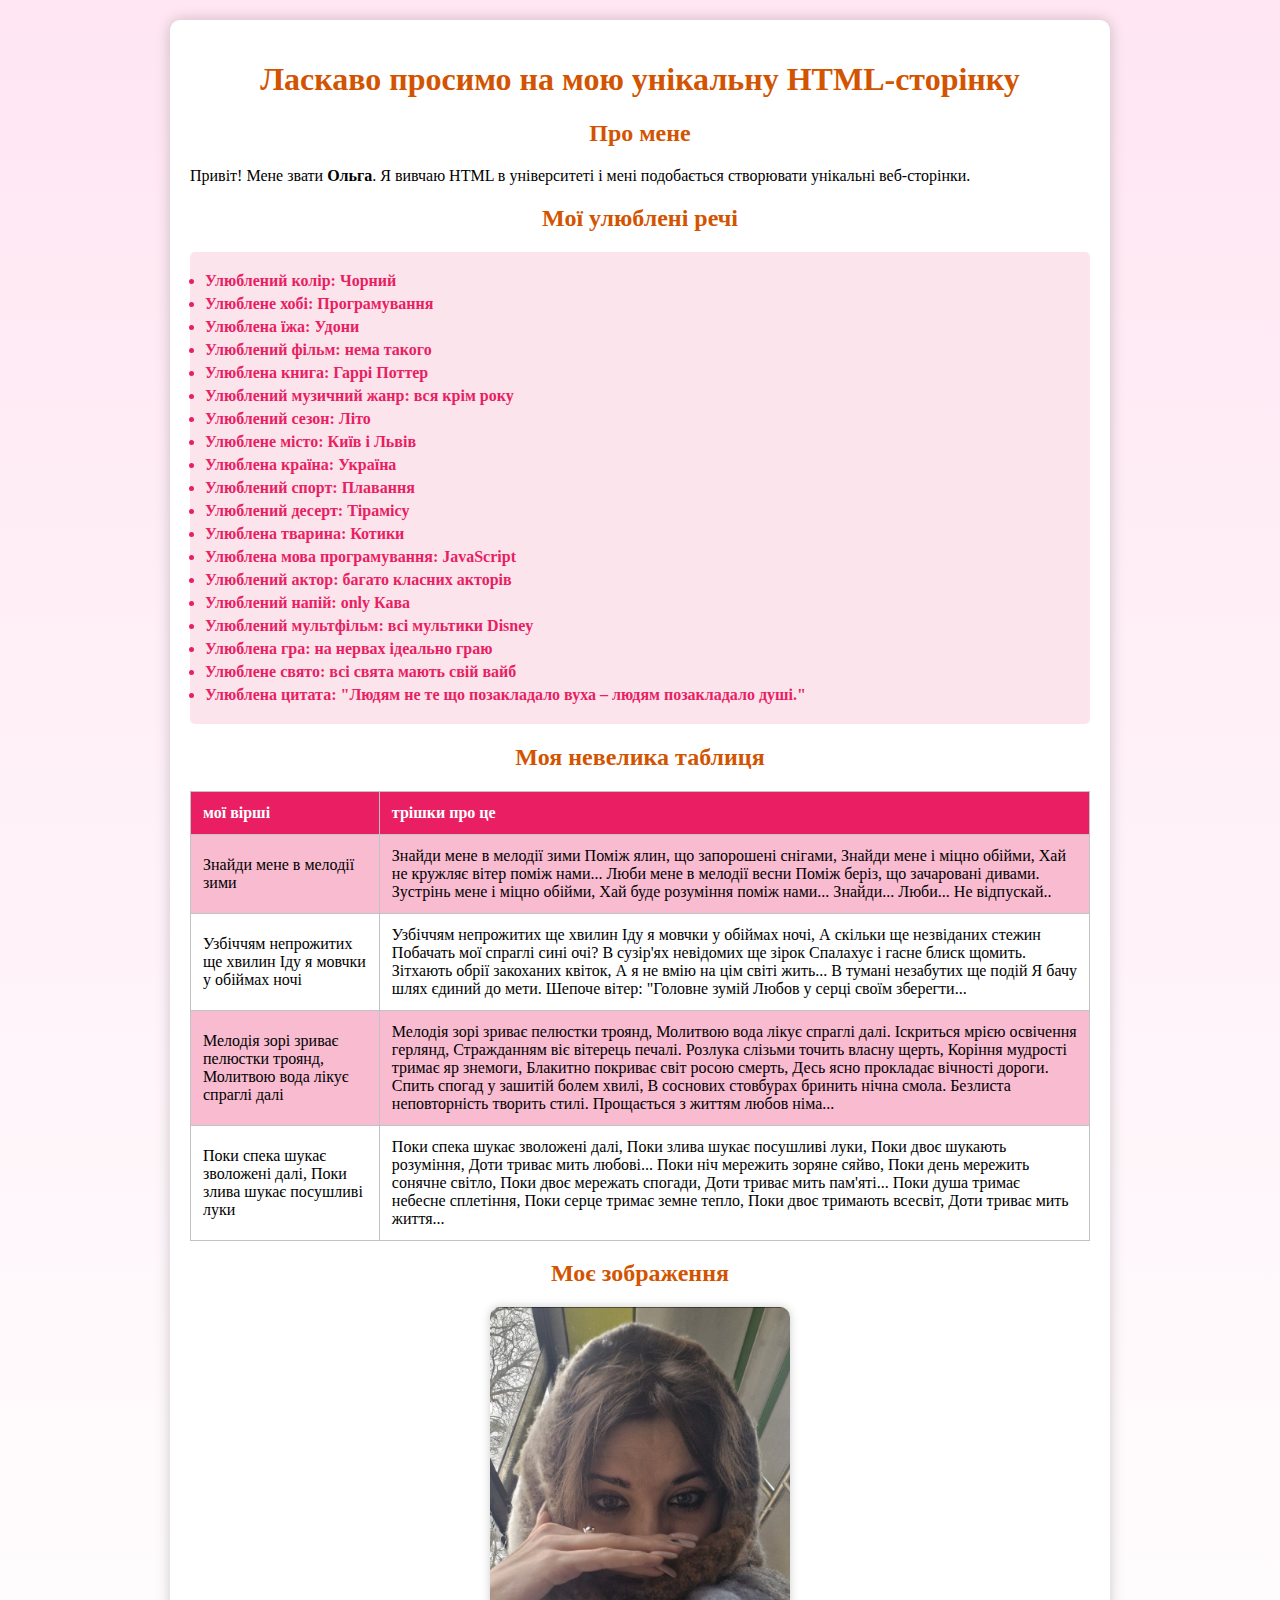
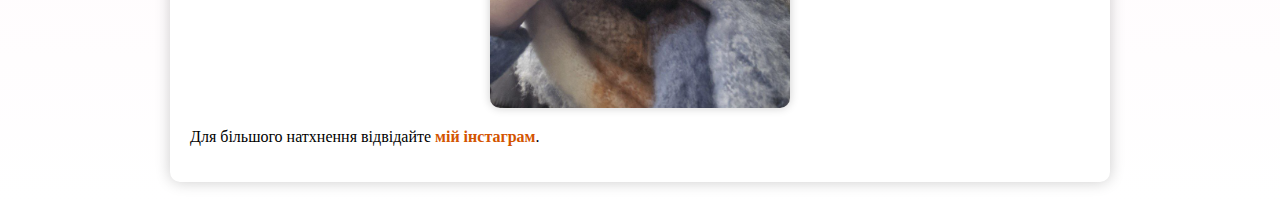
<file: lab1/index.html>
<!DOCTYPE html>
<html lang="uk">
<head>
    <meta charset="UTF-8">
    <meta name="viewport" content="width=device-width, initial-scale=1.0">
    <title>Моя унікальна HTML-сторінка</title>
    <link rel="stylesheet" href="style.css">

</head>
<body>
    <div class="container">
        <h1>Ласкаво просимо на мою унікальну HTML-сторінку</h1>
        <h2>Про мене</h2>
        <p>Привіт! Мене звати <strong>Ольга</strong>. Я вивчаю HTML в університеті і мені подобається створювати унікальні веб-сторінки.</p>
        <h2>Мої улюблені речі</h2>
        <ul>
            <li>Улюблений колір: Чорний</li>
            <li>Улюблене хобі: Програмування</li>
            <li>Улюблена їжа: Удони</li>
            <li>Улюблений фільм: нема такого</li>
            <li>Улюблена книга: Гаррі Поттер</li>
            <li>Улюблений музичний жанр: вся крім року</li>
            <li>Улюблений сезон: Літо</li>
            <li>Улюблене місто: Київ і Львів</li>
            <li>Улюблена країна: Україна</li>
            <li>Улюблений спорт: Плавання</li>
            <li>Улюблений десерт: Тірамісу</li>
            <li>Улюблена тварина: Котики</li>
            <li>Улюблена мова програмування: JavaScript</li>
            <li>Улюблений актор: багато класних акторів</li>
            <li>Улюблений напій: only Кава</li>
            <li>Улюблений мультфільм: всі мультики Disney</li>
            <li>Улюблена гра: на нервах ідеально граю</li>
            <li>Улюблене свято: всі свята мають свій вайб</li>
            <li>Улюблена цитата: "Людям не те що позакладало вуха – людям позакладало душі."</li>
        </ul>

        <h2>Моя невелика таблиця</h2>
        <table>
            <tr>
                <th>мої вірші</th>
                <th>трішки про це</th>
            </tr>
            <tr>
                <td>Знайди мене в мелодії зими</td>
                <td>Знайди мене в мелодії зими Поміж ялин, що запорошені снігами, Знайди мене і міцно обійми, Хай не кружляє вітер поміж нами...

Люби мене в мелодії весни Поміж беріз, що зачаровані дивами. Зустрінь мене і міцно обійми, Хай буде розуміння поміж нами...

Знайди... Люби... Не відпускай..</td>
            </tr>
            <tr>
                <td>Узбіччям непрожитих ще хвилин Іду я мовчки у обіймах ночі</td>
                <td>Узбіччям непрожитих ще хвилин Іду я мовчки у обіймах ночі, А скільки ще незвіданих стежин Побачать мої спраглі сині очі?
В сузір'ях невідомих ще зірок Спалахує і гасне блиск щомить. Зітхають обрії закоханих квіток, А я не вмію на цім світі жить...

В тумані незабутих ще подій Я бачу шлях єдиний до мети. Шепоче вітер: "Головне зумій Любов у серці своїм зберегти...</td>
            </tr>
            <tr>
                <td>Мелодія зорі зриває пелюстки троянд, Молитвою вода лікує спраглі далі</td>
                <td>Мелодія зорі зриває пелюстки троянд, Молитвою вода лікує спраглі далі. Іскриться мрією освічення герлянд, Стражданням віє вітерець печалі.

Розлука слізьми точить власну щерть, Коріння мудрості тримає яр знемоги, Блакитно покриває світ росою смерть, Десь ясно прокладає вічності дороги.

Спить спогад у зашитій болем хвилі, В соснових стовбурах бринить нічна смола. Безлиста неповторність творить стилі. Прощається з життям любов німа...</td>
            </tr>
            <tr>
                <td>Поки спека шукає зволожені далі, Поки злива шукає посушливі луки</td>
                <td>Поки спека шукає зволожені далі, Поки злива шукає посушливі луки, Поки двоє шукають розуміння, Доти триває мить любові...

Поки ніч мережить зоряне сяйво, Поки день мережить сонячне світло, Поки двоє мережать спогади, Доти триває мить пам'яті...

Поки душа тримає небесне сплетіння, Поки серце тримає земне тепло, Поки двоє тримають всесвіт, Доти триває мить життя...</td>
            </tr>
        </table>
		
		<h2>Моє зображення</h2>
        <div class="image-container">
			<img src="photo1.png" alt="фото">
		</div>
        <p>Для більшого натхнення відвідайте <a href="https://www.instagram.com/sonechko_o0?igsh=MXA1a2lsd2lrY2tiZQ==">мій інстаграм</a>.</p>
    </div>
    </div>
</body>
</html>
</file>
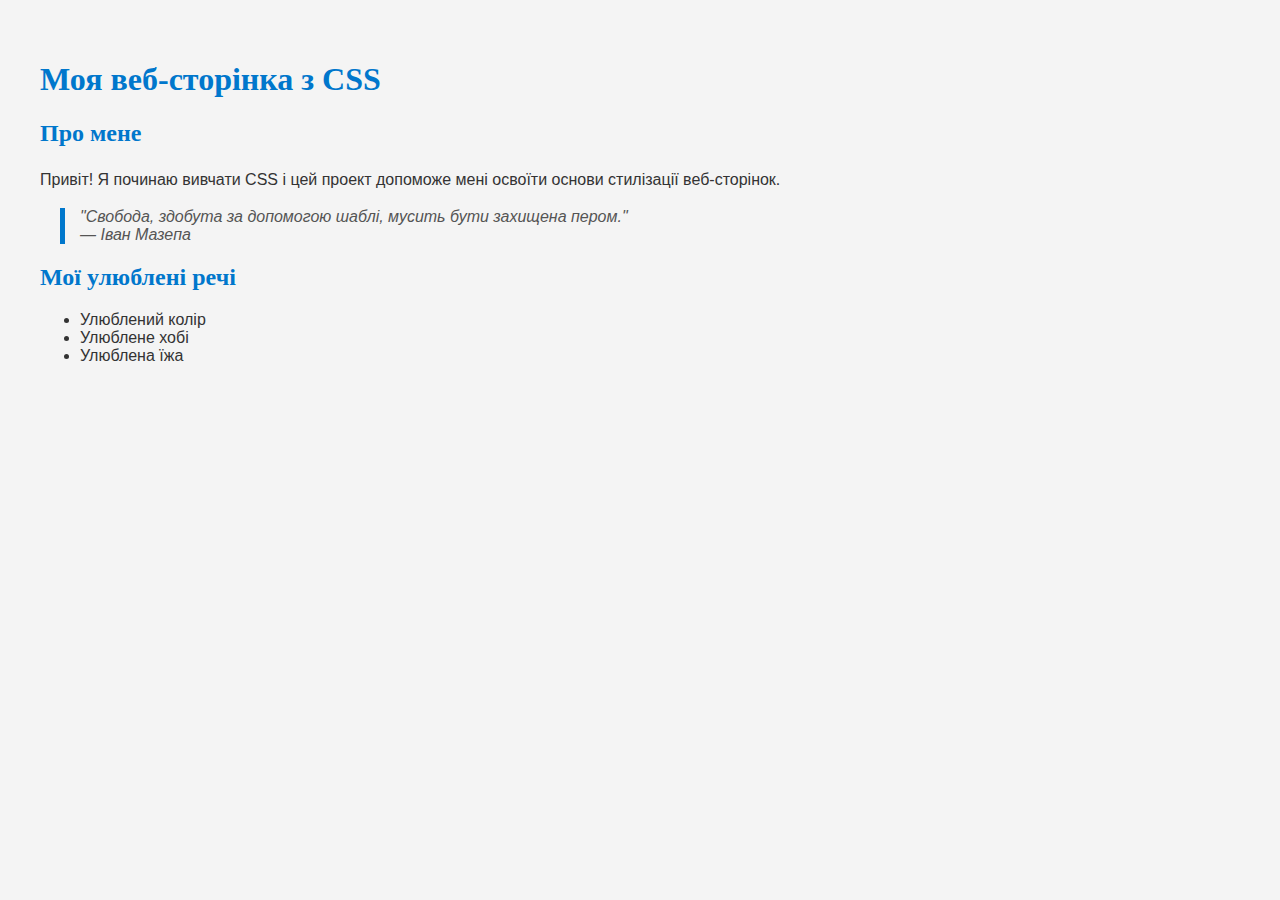
<file: lab2/index.html>
<!DOCTYPE html>
<html lang="uk">
<head>
  <meta charset="UTF-8">
  <meta name="viewport" content="width=device-width, initial-scale=1.0">
  <title>Лабораторна робота 2: Основи CSS</title>
  <!-- Підключення зовнішнього CSS-файлу -->
  <link rel="stylesheet" href="styles.css">
</head>
<body>
  <header>
    <h1>Моя веб-сторінка з CSS</h1>
  </header>
  <main>
    <section>
      <h2>Про мене</h2>
      <p>Привіт! Я починаю вивчати CSS і цей проект допоможе мені освоїти основи стилізації веб-сторінок.</p>
    </section>
	<section class="custom-section">
        <blockquote>
            "Свобода, здобута за допомогою шаблі, мусить бути захищена пером."  
            <br>— Іван Мазепа
        </blockquote>
    </section>

    <section>
      <h2>Мої улюблені речі</h2>
      <ul>
        <li>Улюблений колір</li>
        <li>Улюблене хобі</li>
        <li>Улюблена їжа</li>
      </ul>
    </section>
  </main>
</body>
</html>
</file>
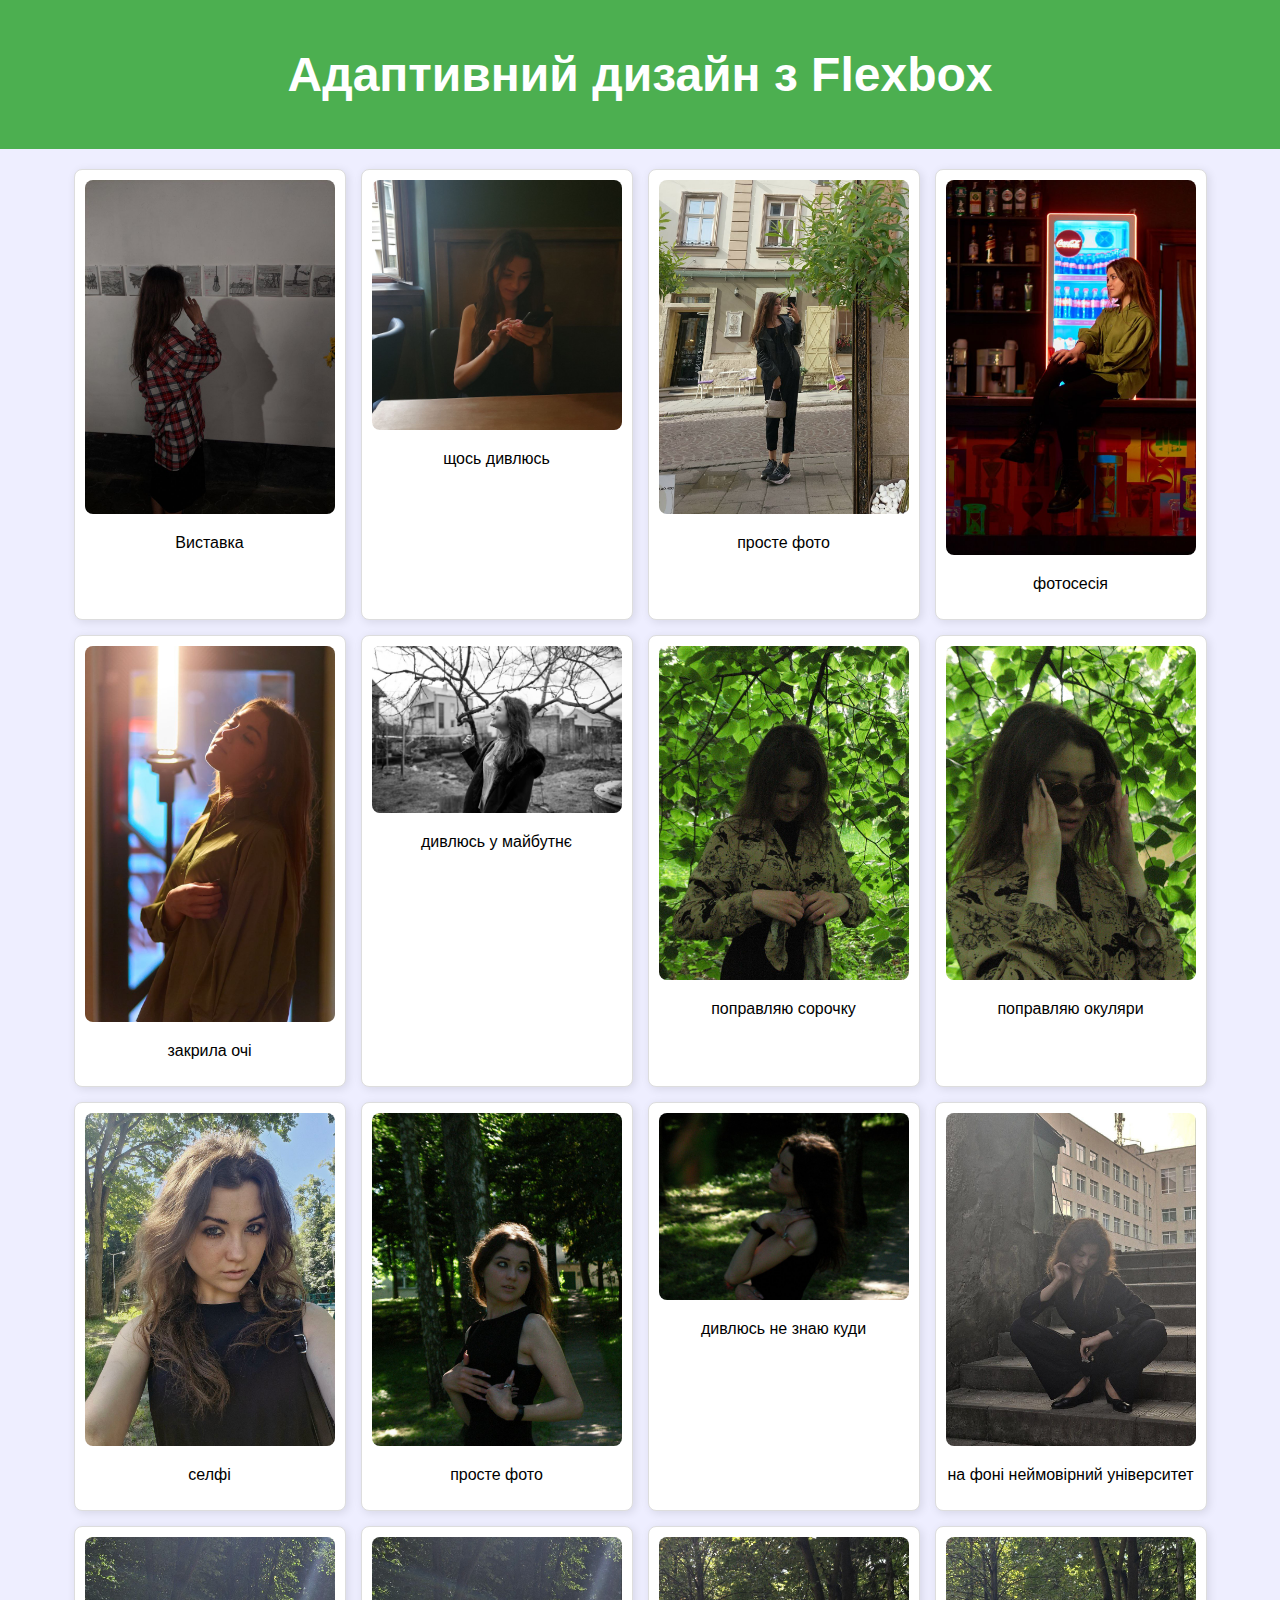
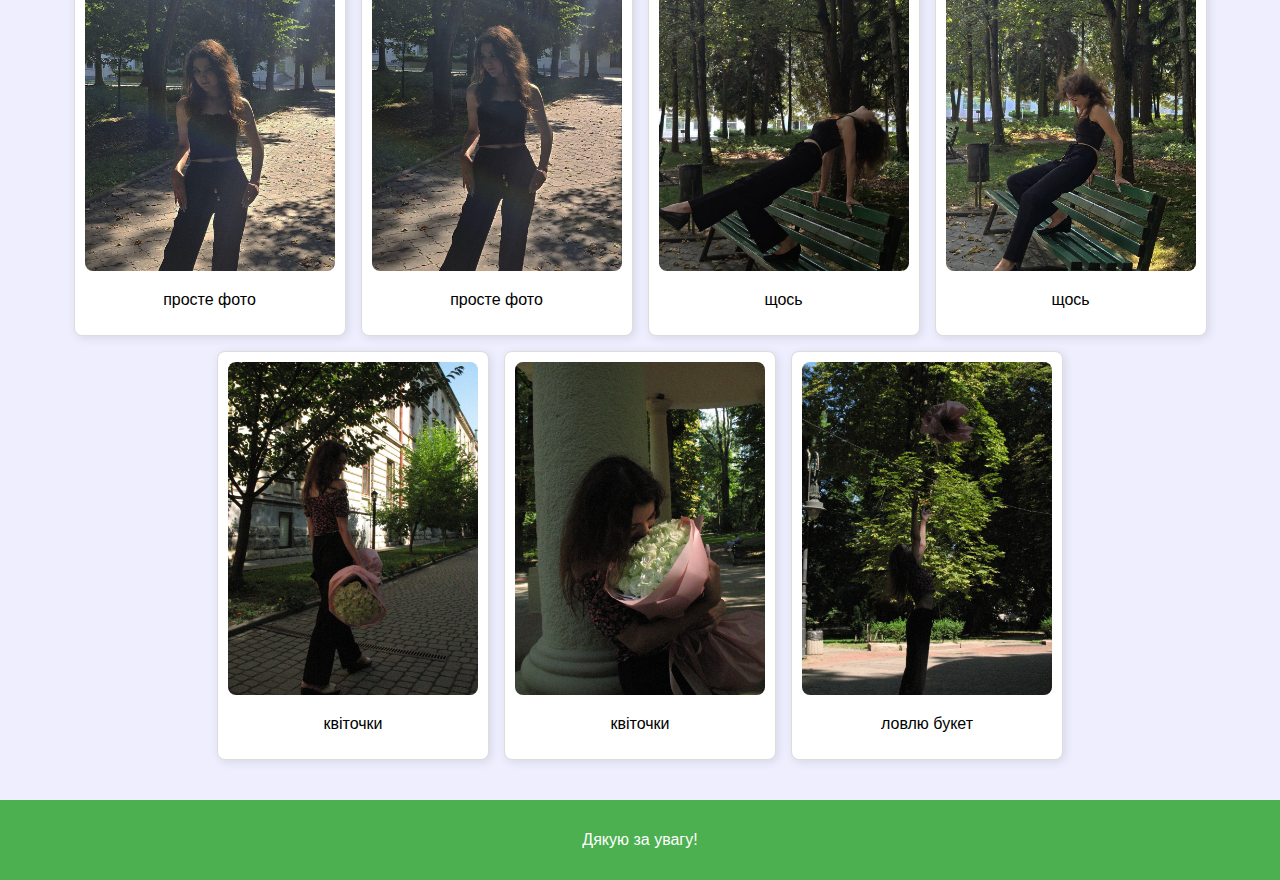
<file: lab3/index.html>
<!DOCTYPE html>
<html lang="uk">
<head>
    <meta charset="UTF-8">
    <meta name="viewport" content="width=device-width, initial-scale=1.0">
    <title>Лабораторна робота 3: Flexbox та Box Model</title>
    <link rel="stylesheet" href="styles.css">
</head>
<body>

    <header>
        <h1>Адаптивний дизайн з Flexbox</h1>
    </header>

    <main class="gallery">
        <!-- 19 зображень -->
        <div class="item"><img src="img1.jpg" alt="Зображення 1"><p>Виставка</p></div>
        <div class="item"><img src="img2.jpg" alt="Зображення 2"><p>щось дивлюсь</p></div>
        <div class="item"><img src="img3.jpg" alt="Зображення 3"><p>просте фото</p></div>
        <div class="item"><img src="img4.jpg" alt="Зображення 4"><p>фотосесія</p></div>
        <div class="item"><img src="img5.jpg" alt="Зображення 5"><p>закрила очі</p></div>
		<div class="item"><img src="img6.jpg" alt="Зображення 6"><p>дивлюсь у майбутнє</p></div>
		<div class="item"><img src="img7.jpg" alt="Зображення 7"><p>поправляю сорочку</p></div>
		<div class="item"><img src="img8.jpg" alt="Зображення 8"><p>поправляю окуляри</p></div>
		<div class="item"><img src="img9.jpg" alt="Зображення 9"><p>селфі</p></div>
		<div class="item"><img src="img10.jpg" alt="Зображення 10"><p>просте фото</p></div>
		<div class="item"><img src="img11.jpg" alt="Зображення 11"><p>дивлюсь не знаю куди</p></div>
		<div class="item"><img src="img12.jpg" alt="Зображення 12"><p>на фоні неймовірний університет</p></div>
		<div class="item"><img src="img13.jpg" alt="Зображення 13"><p>просте фото</p></div>
		<div class="item"><img src="img14.jpg" alt="Зображення 14"><p>просте фото</p></div>
		<div class="item"><img src="img15.jpg" alt="Зображення 15"><p>щось</p></div>
		<div class="item"><img src="img16.jpg" alt="Зображення 16"><p>щось</p></div>
		<div class="item"><img src="img17.jpg" alt="Зображення 17"><p>квіточки</p></div>
		<div class="item"><img src="img18.jpg" alt="Зображення 18"><p>квіточки</p></div>
		<div class="item"><img src="img19.jpg" alt="Зображення 19"><p>ловлю букет</p></div>
    </main>

    <footer>
        <p>Дякую за увагу!</p>
    </footer>

</body>
</html>
</file>
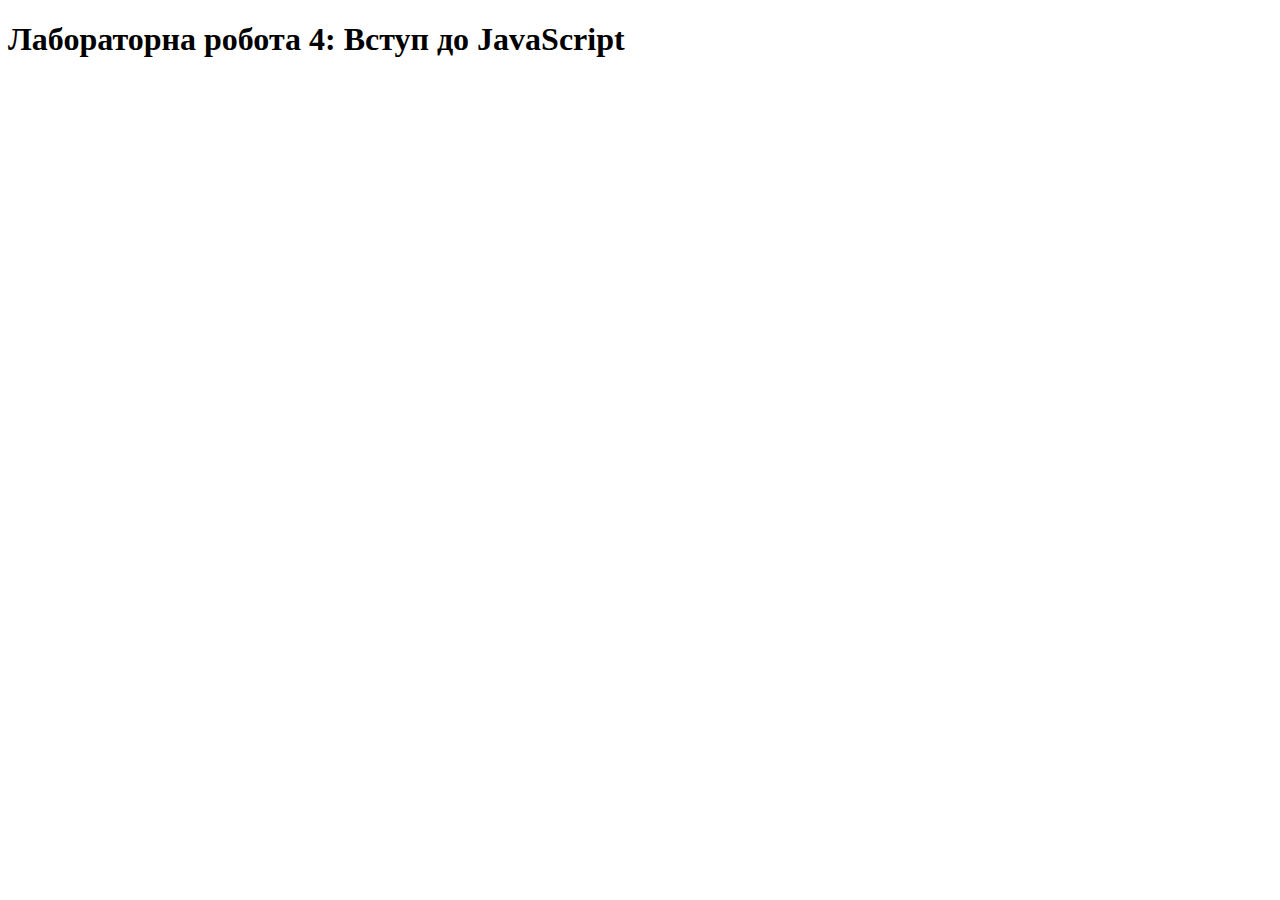
<file: lab4/index.html>
<!DOCTYPE html>
<html lang="uk">
<head>
  <meta charset="UTF-8">
  <meta name="viewport" content="width=device-width, initial-scale=1.0">
  <title>Лабораторна робота 4: Вступ до JavaScript</title>
</head>
<body>
  <h1>Лабораторна робота 4: Вступ до JavaScript</h1>
  
    <script>
        // 1. Привітання користувача
        let userName = prompt("Введіть ваше ім'я:");
        alert(`Привіт, ${userName}! Радий тебе бачити!`);
        console.log(`Привіт, ${userName}! Радий тебе бачити!`);

        // 2. Проста арифметика
        let num1 = parseFloat(prompt("Введіть перше число:"));
        let num2 = parseFloat(prompt("Введіть друге число:"));
        let variantNumber = parseInt(prompt("Введіть номер вашого варіанту:"));

        if (variantNumber % 2 === 0) {
            let sum = num1 + num2;
            let difference = num1 - num2;
            alert(`Сума: ${sum}, Різниця: ${difference}`);
            console.log(`Сума: ${sum}, Різниця: ${difference}`);
        } else {
            let product = num1 * num2;
            let quotient = num2 !== 0 ? (num1 / num2).toFixed(2) : "не визначено";
            alert(`Добуток: ${product}, Частка: ${quotient}`);
            console.log(`Добуток: ${product}, Частка: ${quotient}`);
        }

        // 3. Обчислення віку користувача
        const currentYear = 2025;
        const myAge = 25; // Вкажіть ваш вік тут
        let birthYear = parseInt(prompt("Введіть ваш рік народження:"));
        let userAge = currentYear - birthYear;
        let ageDifference = Math.abs(myAge - userAge);

        let ageMessage = `Вам ${userAge} років. `;
        if (userAge > myAge) {
            ageMessage += `Ви старші за мене на ${ageDifference} років.`;
        } else if (userAge < myAge) {
            ageMessage += `Ви молодші за мене на ${ageDifference} років.`;
        } else {
            ageMessage += "Ми ровесники!";
        }

        alert(ageMessage);
        console.log(ageMessage);
    </script>
</body>
</html>
</file>
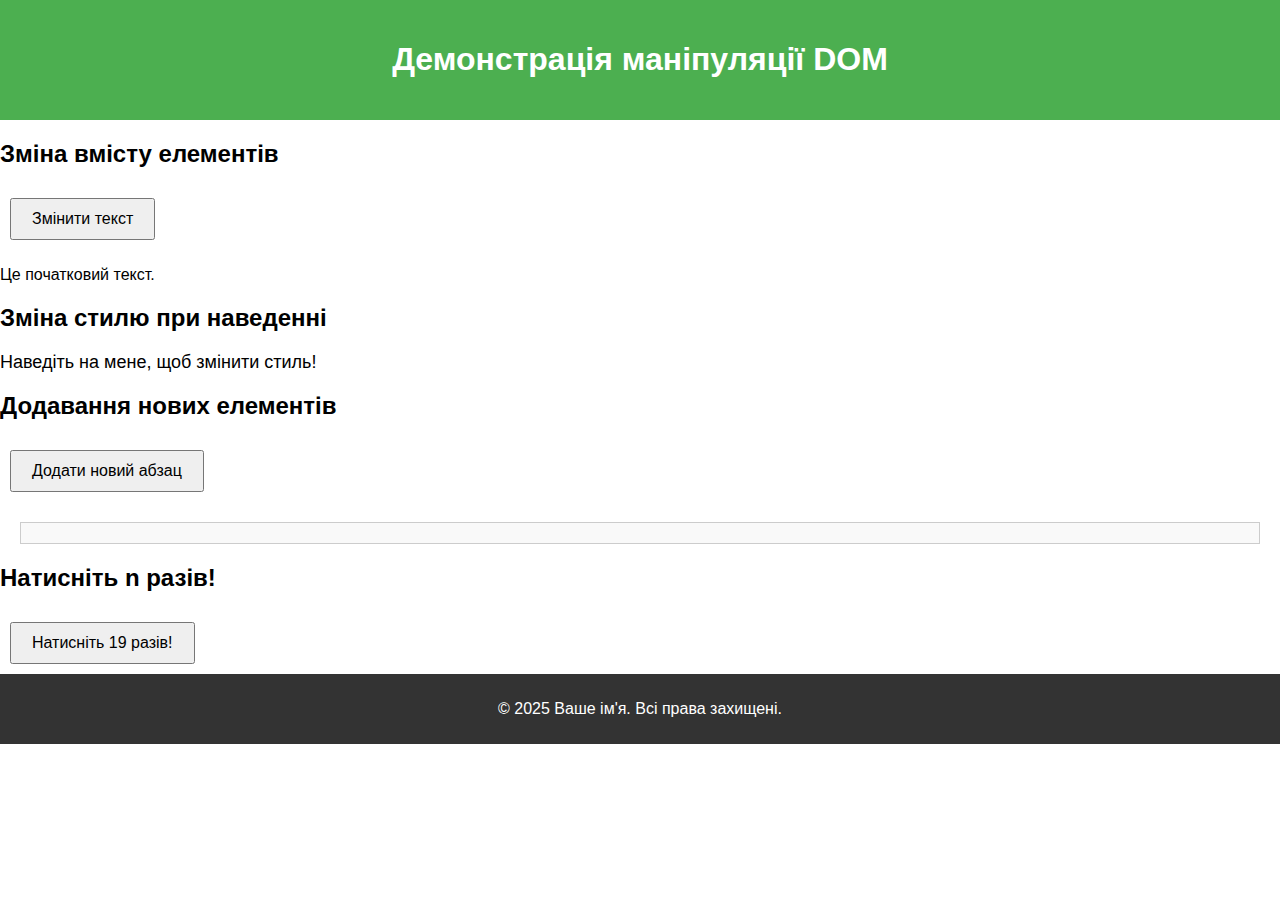
<file: lab5/index.html>
<!DOCTYPE html>
<html lang="uk">
<head>
    <meta charset="UTF-8">
    <meta name="viewport" content="width=device-width, initial-scale=1.0">
    <title>lab5 Маніпуляція DOM</title>
    <link rel="stylesheet" href="style.css">
</head>
<body>
    <header>
        <h1>Демонстрація маніпуляції DOM</h1>
    </header>

    <main>
        <section>
            <h2>Зміна вмісту елементів</h2>
            <button id="changeContentButton">Змінити текст</button>
            <p id="textElement">Це початковий текст.</p>
        </section>

        <section>
            <h2>Зміна стилю при наведенні</h2>
            <p id="hoverElement" style="font-size: 18px;">Наведіть на мене, щоб змінити стиль!</p>
        </section>

        <section>
            <h2>Додавання нових елементів</h2>
            <button id="addElementButton">Додати новий абзац</button>
            <div id="dynamicContainer" class="dynamic-content"></div>
        </section>

        <section>
            <h2>Натисніть n разів!</h2>
            <button id="clickButton">Натисніть 19 разів!</button>
        </section>
    </main>

    <footer>
        <p>&copy; 2025 Ваше ім'я. Всі права захищені.</p>
    </footer>

    <script>
        // Зміна вмісту елемента
        const changeContentButton = document.getElementById('changeContentButton');
        const textElement = document.getElementById('textElement');

        changeContentButton.addEventListener('click', () => {
            textElement.textContent = "Текст було змінено!";
        });

        // Зміна стилю при наведенні
        const hoverElement = document.getElementById('hoverElement');

        hoverElement.addEventListener('mouseover', () => {
            hoverElement.style.fontSize = '24px';
            hoverElement.style.backgroundColor = '#e0e0e0';
        });

        hoverElement.addEventListener('mouseout', () => {
            hoverElement.style.fontSize = '18px';
            hoverElement.style.backgroundColor = 'transparent';
        });

        // Додавання нових елементів
        const addElementButton = document.getElementById('addElementButton');
        const dynamicContainer = document.getElementById('dynamicContainer');

        addElementButton.addEventListener('click', () => {
            const newParagraph = document.createElement('p');
            newParagraph.textContent = "Це новий абзац!";
            dynamicContainer.appendChild(newParagraph);
        });

        // Обробка кнопки натискання 19 разів
        let clickCount = 0;
        const clickButton = document.getElementById('clickButton');

        clickButton.addEventListener('click', () => {
            clickCount++;
            if (clickCount === 19) {
                alert("Ім'я Прізвище варіант номер 19!");
            }
        });
    </script>
</body>
</html>
</file>
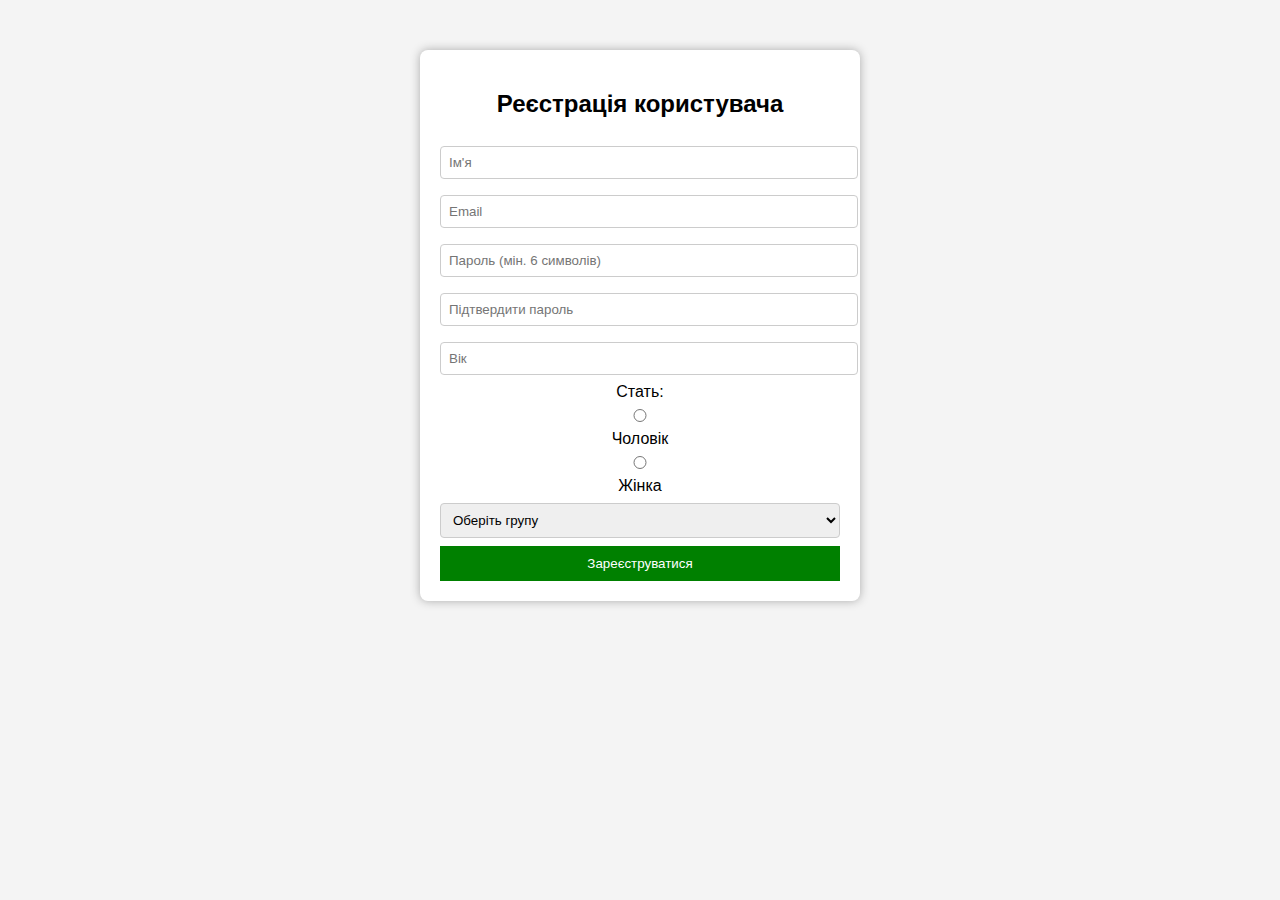
<file: lab6/index.html>
<!DOCTYPE html>
<html lang="uk">
<head>
    <meta charset="UTF-8">
    <meta name="viewport" content="width=device-width, initial-scale=1.0">
    <title>Реєстрація</title>
    <link rel="stylesheet" href="styles.css"> <!-- Підключення CSS -->
</head>
<body>

    <div class="container">
        <h2>Реєстрація користувача</h2>
        <form id="registrationForm">
            <input type="text" id="name" placeholder="Ім'я" required>
            <span class="error" id="nameError"></span>

            <input type="email" id="email" placeholder="Email" required>
            <span class="error" id="emailError"></span>

            <input type="password" id="password" placeholder="Пароль (мін. 6 символів)" required>
            <span class="error" id="passwordError"></span>

            <input type="password" id="confirmPassword" placeholder="Підтвердити пароль" required>
            <span class="error" id="confirmPasswordError"></span>

            <input type="number" id="age" placeholder="Вік" required>
            <span class="error" id="ageError"></span>

            <div>
                <label>Стать:</label>
                <input type="radio" name="gender" value="Чоловік"> Чоловік
                <input type="radio" name="gender" value="Жінка"> Жінка
            </div>
            <span class="error" id="genderError"></span>

            <select id="group">
                <option value="">Оберіть групу</option>
                <option value="ІТ-101">ІТ-101</option>
                <option value="ІТ-102">ІТ-102</option>
                <option value="ІТ-103">ІТ-103</option>
                <option value="ІТ-104">ІТ-104</option>
            </select>
            <span class="error" id="groupError"></span>

            <button type="submit" class="btn">Зареєструватися</button>
        </form>
    </div>

    <script src="script.js"></script> <!-- Підключення JavaScript -->
</body>
</html>
</file>
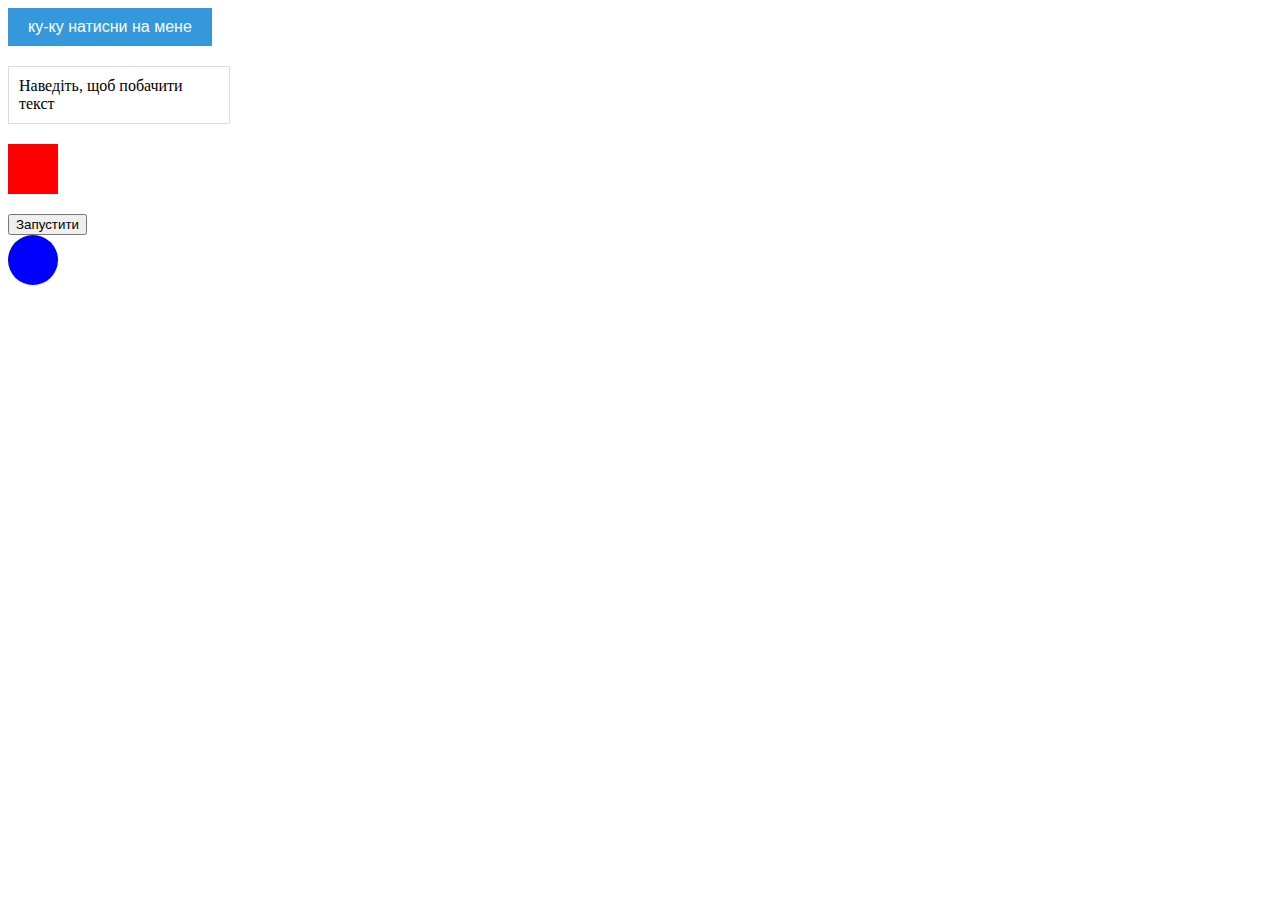
<file: lab7/index.html>
<!DOCTYPE html>
<html lang="uk">
<head>
    <meta charset="UTF-8">
    <meta name="viewport" content="width=device-width, initial-scale=1.0">
    <title>Анімації CSS</title>
    <link rel="stylesheet" href="styles.css">
</head>
<body>

    <!-- Завдання 1: Кнопка -->
    <button class="button">ку-ку натисни на мене</button>

    <!-- Завдання 2: Плавне розгортання текстового блоку -->
    <div class="content-container">
        Наведіть, щоб побачити текст
        <div class="content">
            Це текстовий блок, який розгортається при наведенні на нього.
        </div>
    </div>

    <!-- Завдання 3: Анімація руху блоку -->
    <div class="box"></div>

    <!-- Індивідуальне завдання: Анімація руху кола -->
    <button onclick="animateCircle()">Запустити</button>
    <div class="circle"></div>

    <script src="script.js"></script>

</body>
</html>
</file>
<file: lab1/style.css>
<style>
        /* Основні стилі сторінки */
        body {
            font-family: Arial, sans-serif;
            background: linear-gradient(135deg, #ff9a9e, #fad0c4);
            margin: 0;
            padding: 0;
            color: #333;
        }
		body {
			background: linear-gradient(to bottom, #ffe6f2, #ffffff);
			
		}

        /* Контейнер для контенту */
        .container {
            max-width: 900px;
            margin: 20px auto;
            background: white;
            padding: 20px;
            box-shadow: 0px 0px 15px rgba(0, 0, 0, 0.2);
            border-radius: 10px;
            position: relative;
        }

        h1, h2 {
            color: #d35400;
            text-align: center;
        }

        ul {
            background: #fce4ec;
            padding: 15px;
            border-radius: 5px;
        }

        ul li {
            margin: 5px 0;
            font-weight: bold;
            color: #e91e63;
        }

        blockquote {
            font-style: italic;
            color: #7f8c8d;
            padding: 10px;
            border-left: 4px solid #e91e63;
            background: #fce4ec;
            border-radius: 5px;
        }

        /* Стилізація таблиці */
        table {
            width: 100%;
            border-collapse: collapse;
            margin-top: 20px;
        }

        th, td {
            padding: 12px;
            border: 1px solid #bdc3c7;
            text-align: left;
        }

        th {
            background: #e91e63;
            color: white;
        }

        tr:nth-child(even) {
            background: #f8bbd0;
        }

        /* Стилізація зображення */
        .image-container {
            text-align: center;
            margin-top: 20px;
        }

        img {
            max-width: 100%;
            border-radius: 10px;
            box-shadow: 0px 0px 10px rgba(0, 0, 0, 0.2);
        }

        /* Посилання */
        a {
            color: #d35400;
            text-decoration: none;
            font-weight: bold;
        }

        a:hover {
            text-decoration: underline;
        }

        /* Стилізація футера */
        .footer {
            text-align: center;
            margin-top: 20px;
            padding: 10px;
            background: #2c3e50;
            color: white;
            border-radius: 0 0 10px 10px;
        }
	.image-container {
    width: 300px; /* Adjust as needed */
    margin: 20px auto; /* Center the image */
}

.image-container img {
    width: 100%;
    height: auto;
    display: block; /* Prevents a small space below the image */
}
    </style>
</file>
<file: lab2/styles.css>
/* Зміна кольорів */
body {
    background-color: #f4f4f4; /* Світло-сірий фон */
    color: #333333; /* Темно-сірий текст */
    font-family: 'Arial', sans-serif; /* Основний шрифт */
    margin: 20px;
    padding: 20px;
}

/* Робота з шрифтами */
h1, h2, h3 {
    font-family: 'Georgia', serif; /* Додаємо стильний шрифт для заголовків */
    color: #0077cc; /* Синій колір заголовків */
}

p {
    font-family: 'Verdana', sans-serif; /* Шрифт для абзаців */
    line-height: 1.6; /* Покращення читабельності тексту */
}

/* Відступи та поля */
.container {
    margin: 40px auto;
    padding: 20px;
    max-width: 800px;
    background-color: #ffffff;
    border-radius: 10px;
    box-shadow: 0px 4px 8px rgba(0, 0, 0, 0.1);
}

/* Додаткові стилі для елементів */
a {
    color: #ff6600; /* Оранжевий колір для посилань */
    text-decoration: none;
    font-weight: bold;
}

a:hover {
    text-decoration: underline;
    color: #cc5500; /* Темніший відтінок при наведенні */
}

blockquote {
    font-style: italic;
    color: #555;
    border-left: 5px solid #0077cc;
    padding-left: 15px;
    margin-left: 20px;
}

button {
    background-color: #28a745; /* Зелений фон */
    color: white;
    border: none;
    padding: 10px 20px;
    font-size: 16px;
    cursor: pointer;
    border-radius: 5px;
}

button:hover {
    background-color: #218838; /* Темніший зелений при наведенні */
}

/* Додаємо медіа-запити для адаптивності */
@media (max-width: 600px) {
    .container {
        padding: 10px;
    }
    h1 {
        font-size: 24px;
    }
}
</file>
<file: lab3/styles.css>
/* Загальні стилі */
body {
  font-family: Arial, sans-serif;
  background-color: #eef;
  margin: 0;
  padding: 0;
}

header {
  background-color: #4CAF50;
  color: #fff;
  text-align: center;
  padding: 20px;
}

/* Стилізація контейнера за допомогою Flexbox */
.container {
  display: flex;
  justify-content: space-around; /* Простір між блоками */
  align-items: center;           /* Вертикальне вирівнювання */
  padding: 20px;
}

/* Стилізація блоків (демонстрація Box Model) */
.box {
  background-color: #fff;
  border: 2px solid #333;
  padding: 20px;
  margin: 10px;
  width: 150px;
  text-align: center;
}

/* Медіа-запит для адаптивності */
@media (max-width: 768px) {
  .container {
    flex-direction: column; /* Вертикальне розташування для менших екранів */
  }
}
/* Загальні стилі */
body {
    font-family: Arial, sans-serif;
    margin: 0;
    padding: 0;
    background-color: #eef;
    text-align: center;
}

/* Шапка */
header {
    background-color: #4CAF50;
    color: white;
    padding: 15px 0;
    font-size: 24px;
}

/* Галерея */
.gallery {
    display: flex;
    flex-wrap: wrap;
    justify-content: center;
    gap: 15px;
    padding: 20px;
}

/* Картка зображення */
.item {
    background: white;
    border: 1px solid #ddd;
    border-radius: 8px;
    box-shadow: 2px 2px 10px rgba(0, 0, 0, 0.1);
    padding: 10px;
    width: 250px;
    text-align: center;
}

.item img {
    width: 100%;
    border-radius: 8px;
}

/* Футер */
footer {
    background-color: #4CAF50;
    color: white;
    padding: 15px;
    margin-top: 20px;
}

/* ----- Медіа-запити ----- */

/* Для планшетів (до 1024px) */
@media (max-width: 1024px) {
    .gallery {
        gap: 10px;
    }
    .item {
        width: 200px;
    }
}

/* Для мобільних пристроїв (до 600px) */
@media (max-width: 600px) {
    body {
        background-color: #fffae6; /* Світліший фон */
        font-family: 'Courier New', Courier, monospace; /* Інший шрифт */
    }

    .gallery {
        flex-direction: column;
        align-items: center;
    }

    .item {
        width: 90%;
        background-color: #f8d7da; /* Інший колір блоків */
        font-size: 18px;
    }
}
</file>
<file: lab5/style.css>
body {
    font-family: Arial, sans-serif;
    margin: 0;
    padding: 0;
}

header {
    background-color: #4CAF50;
    color: white;
    padding: 20px;
    text-align: center;
}

footer {
    background-color: #333;
    color: white;
    padding: 10px;
    text-align: center;
}

button {
    padding: 10px 20px;
    margin: 10px;
    font-size: 16px;
    cursor: pointer;
}

#clickButton:hover {
    background-color: #45a049;
}

.dynamic-content {
    margin: 20px;
    padding: 10px;
    border: 1px solid #ccc;
    background-color: #f9f9f9;
}
</file>
<file: lab6/styles.css>
body {
    font-family: Arial, sans-serif;
    background-color: #f4f4f4;
    text-align: center;
}

.container {
    width: 400px;
    margin: 50px auto;
    padding: 20px;
    background: white;
    border-radius: 8px;
    box-shadow: 0px 0px 10px #aaa;
}

input, select {
    width: 100%;
    padding: 8px;
    margin: 8px 0;
    border: 1px solid #ccc;
    border-radius: 4px;
}

.error {
    color: red;
    font-size: 14px;
}

.btn {
    background: green;
    color: white;
    padding: 10px;
    border: none;
    cursor: pointer;
    width: 100%;
}

.btn:hover {
    background: darkgreen;
}
</file>
<file: lab7/styles.css>
/* Завдання 1: Кнопка */
.button {
    padding: 10px 20px;
    font-size: 16px;
    background-color: #3498db;
    color: white;
    border: none;
    cursor: pointer;
    transition: background-color 0.5s, transform 0.2s;
    margin-bottom: 20px;
}

.button:hover {
    background-color: #2980b9;
}

.button:active {
    transform: scale(1.1);
}

/* Завдання 2: Плавне розгортання текстового блоку */
.content-container {
    width: 200px;
    border: 1px solid #ddd;
    padding: 10px;
    margin-bottom: 20px;
}

.content {
    max-height: 0;
    overflow: hidden;
    transition: max-height 0.5s ease-in-out;
}

.content-container:hover .content {
    max-height: 100px;
}

/* Завдання 3: Анімація руху блоку */
.box {
    width: 50px;
    height: 50px;
    background-color: red;
    position: relative;
    animation: moveBox 2s infinite alternate ease-in-out;
    margin-bottom: 20px;
}

@keyframes moveBox {
    0% { left: 0; }
    100% { left: 100px; }
}

/* Індивідуальне завдання: Коло */
.circle {
    width: 50px;
    height: 50px;
    background-color: blue;
    border-radius: 50%;
    position: relative;
    animation: moveCircle 3.8s infinite alternate ease-in-out;
    transition: background-color 0.3s;
}

@keyframes moveCircle {
    0% { left: 0; }
    100% { left: 150px; }
}
</file>
